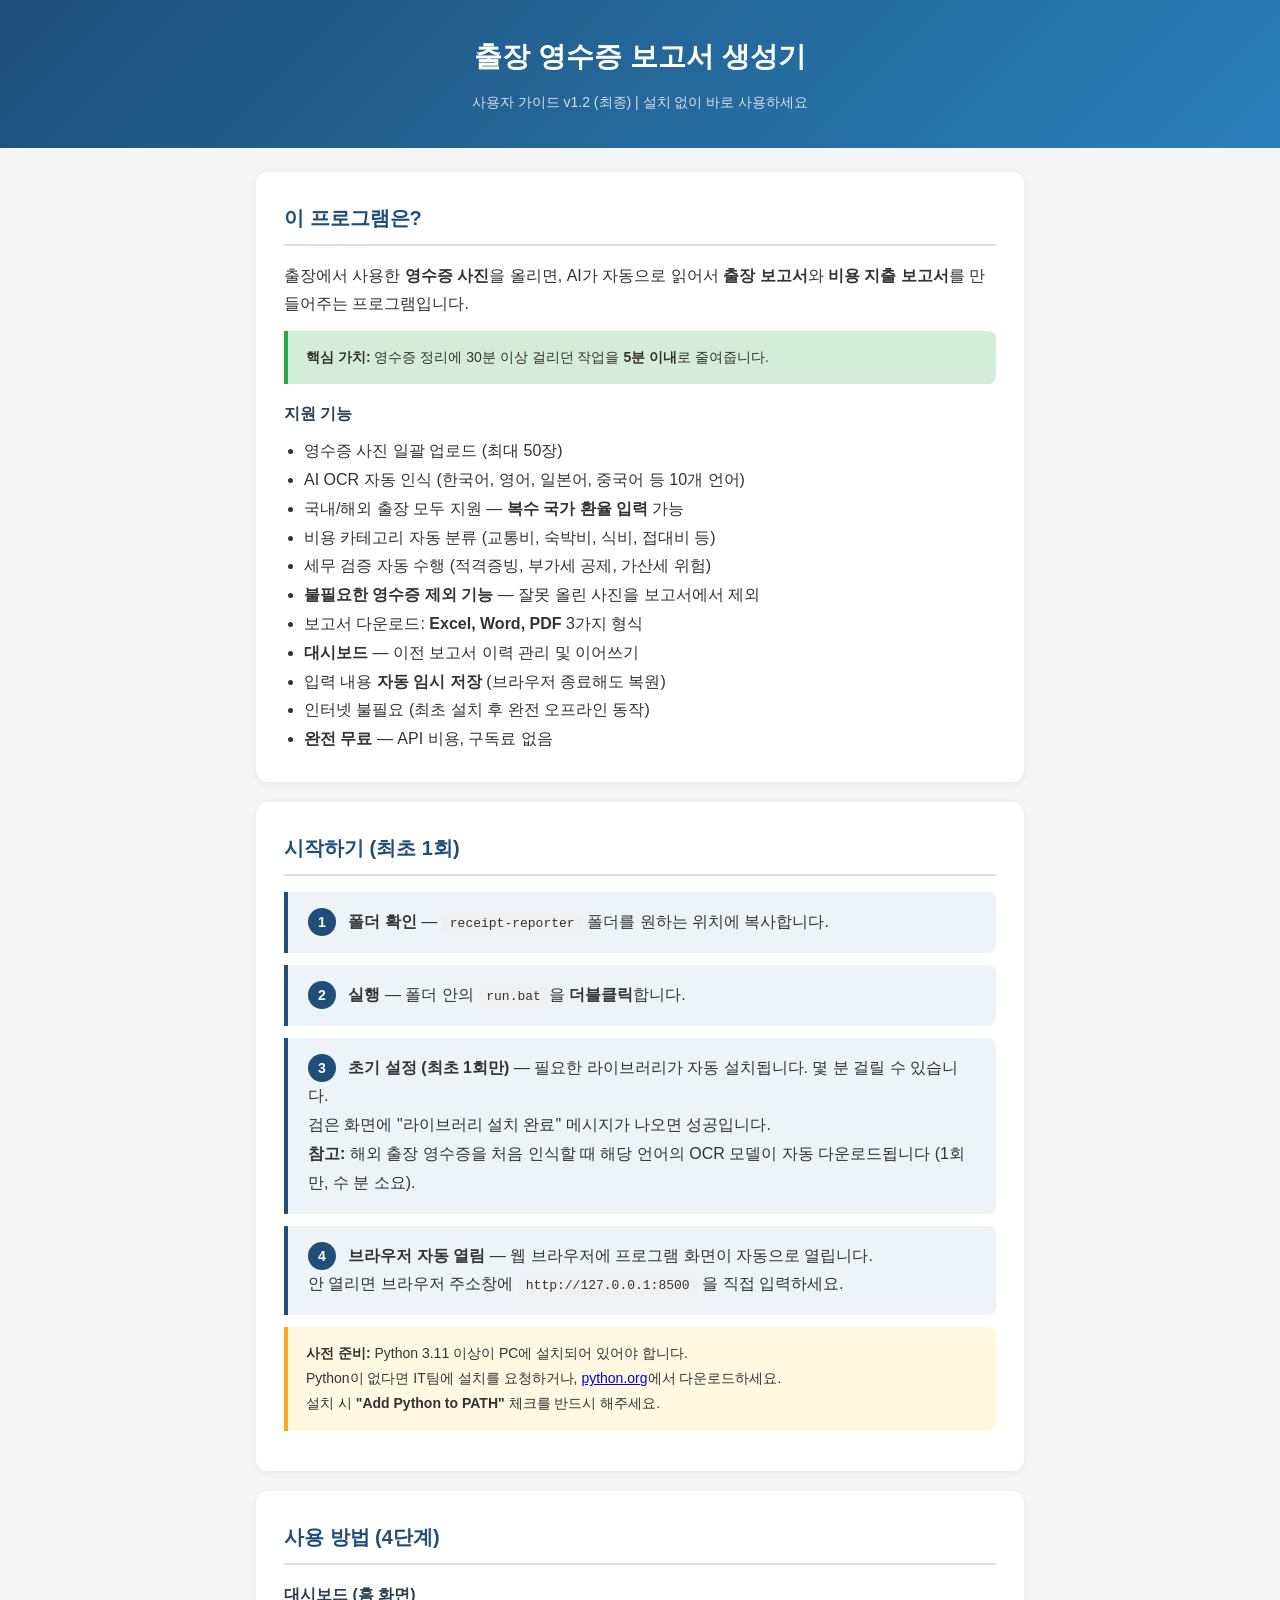
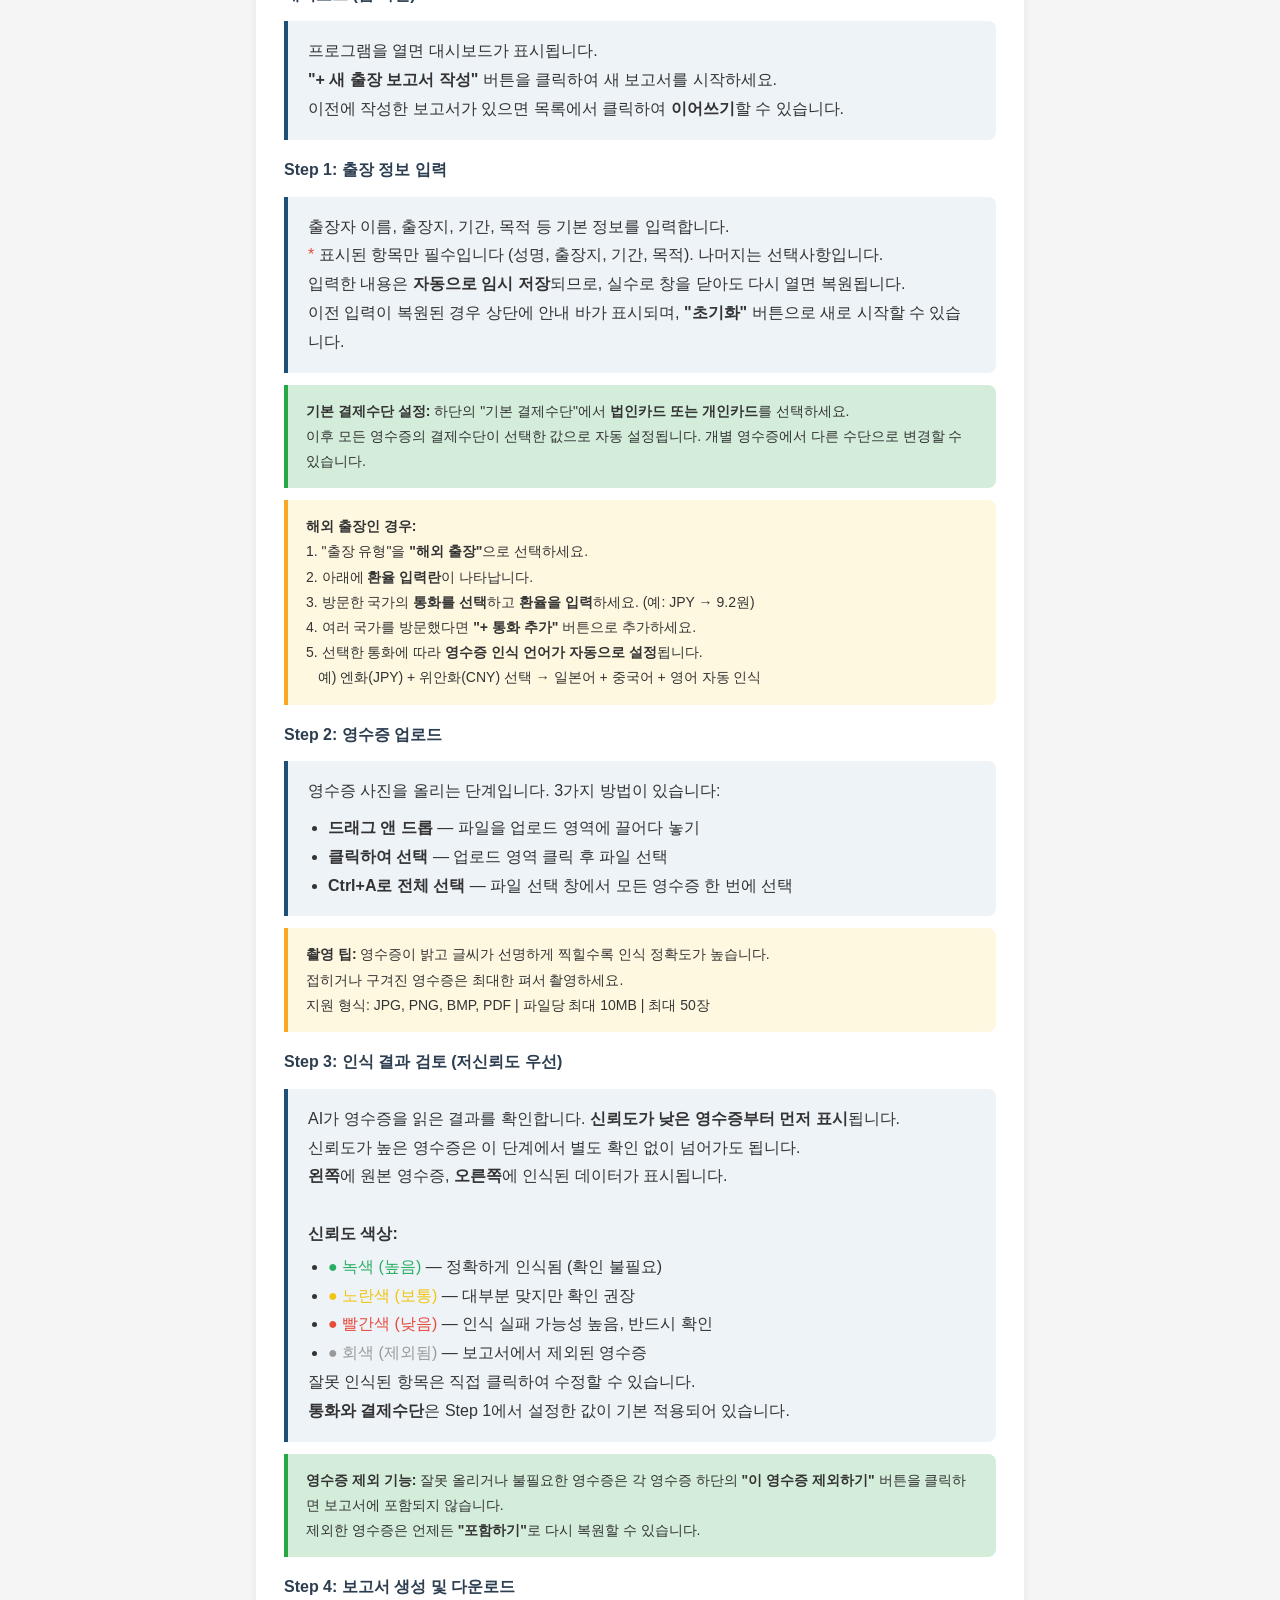
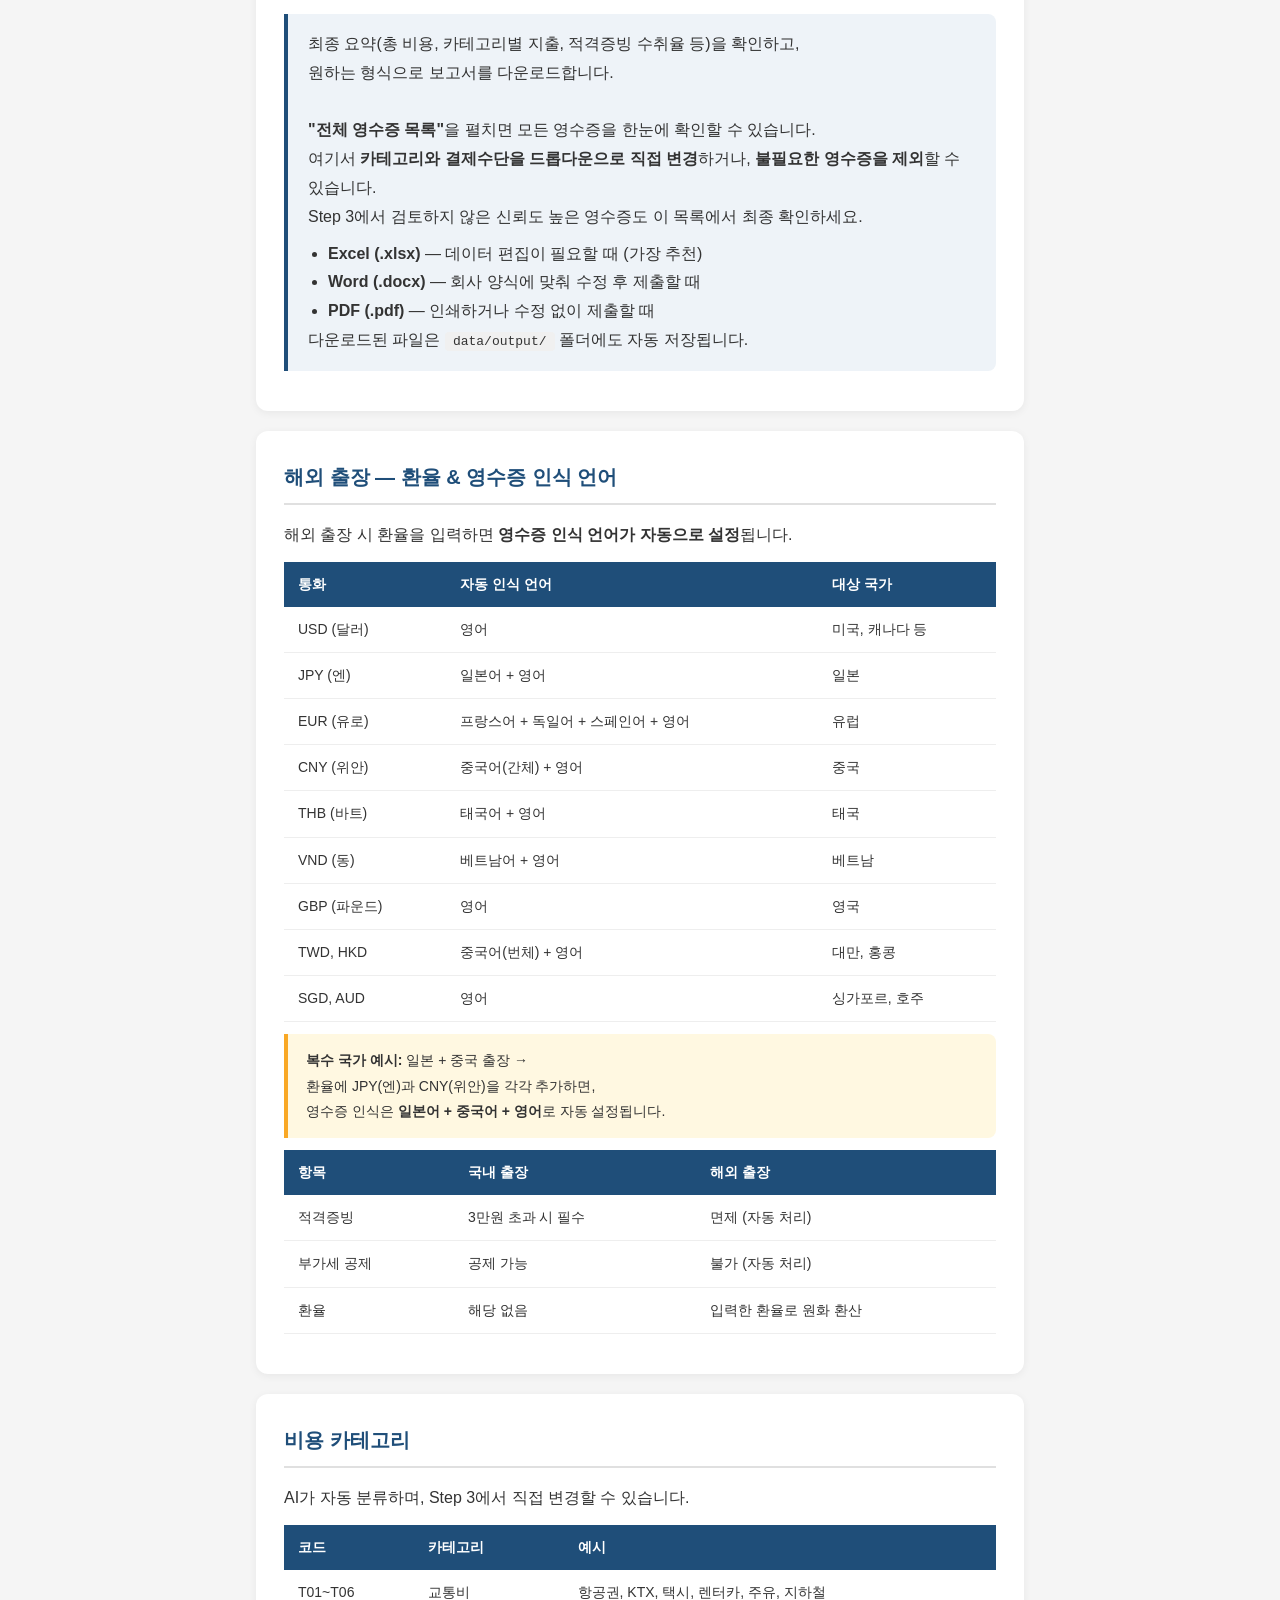
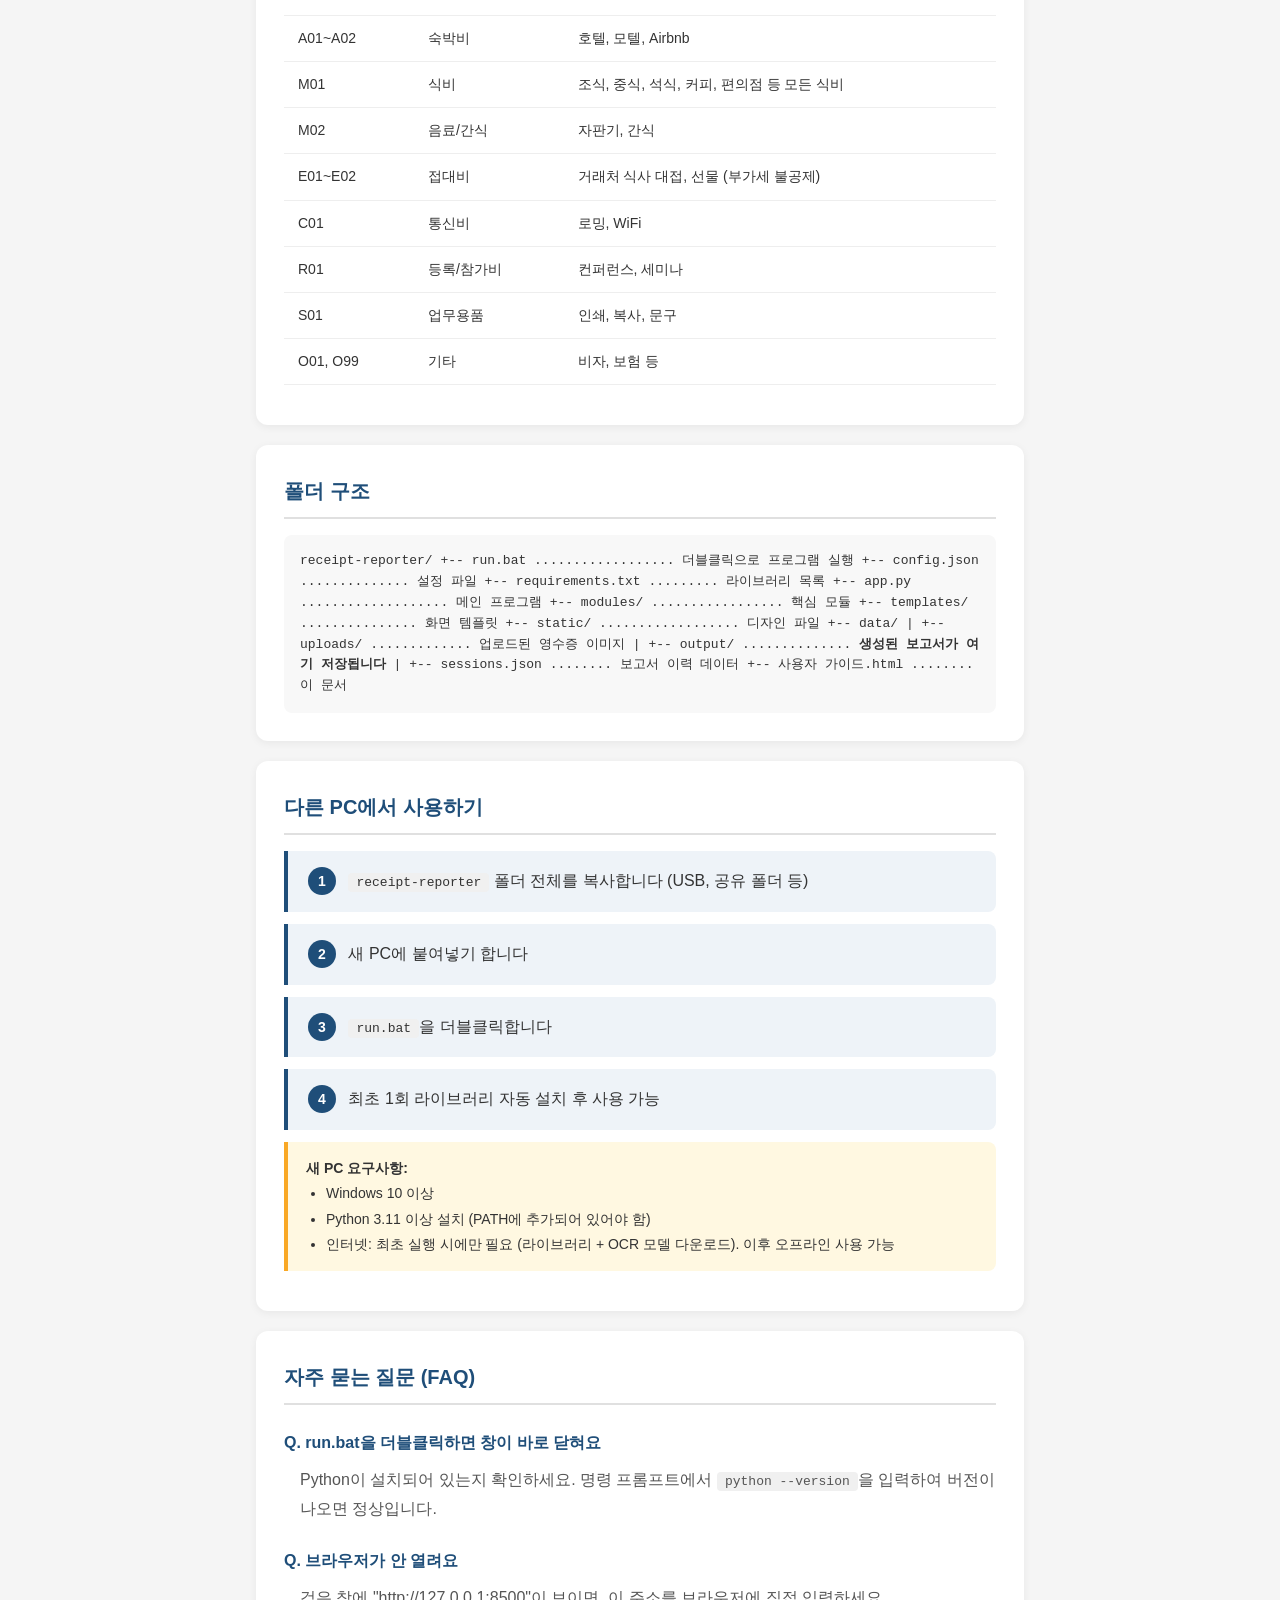
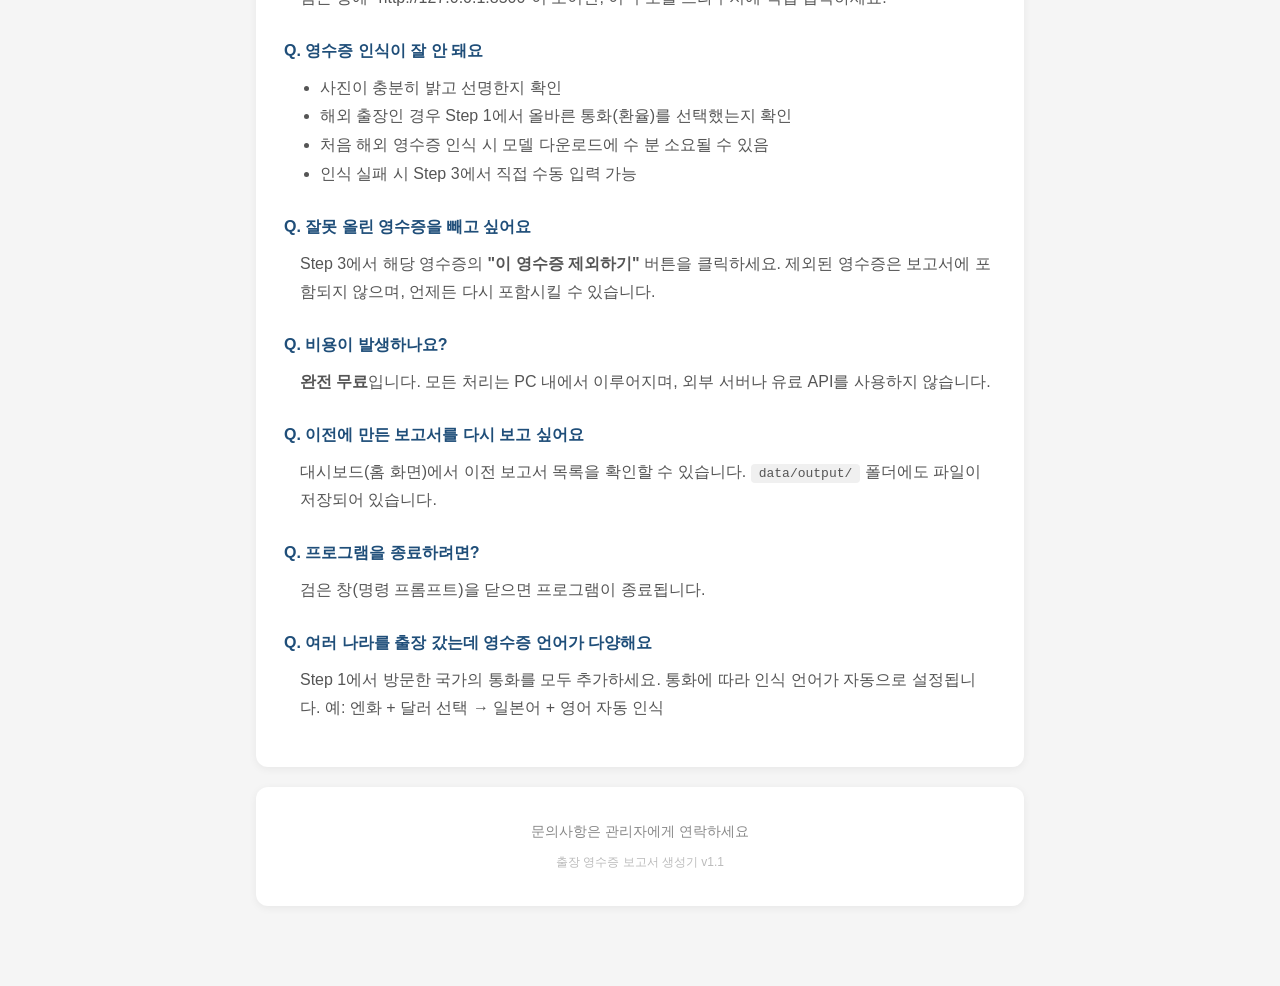
<file: receipt-reporter/사용자 가이드.html>
<!DOCTYPE html>
<html lang="ko">
<head>
<meta charset="UTF-8">
<meta name="viewport" content="width=device-width, initial-scale=1.0">
<title>출장 영수증 보고서 생성기 — 사용자 가이드</title>
<style>
* { margin:0; padding:0; box-sizing:border-box; }
body { font-family:'Segoe UI','맑은 고딕',sans-serif; background:#f5f5f5; color:#333; line-height:1.8; }
.header { background:linear-gradient(135deg,#1F4E79,#2980b9); color:#fff; padding:32px; text-align:center; }
.header h1 { font-size:28px; font-weight:700; }
.header p { font-size:14px; opacity:.8; margin-top:8px; }
.container { max-width:800px; margin:0 auto; padding:24px 16px 60px; }
.card { background:#fff; border-radius:12px; box-shadow:0 2px 8px rgba(0,0,0,.06); padding:28px; margin-bottom:20px; }
h2 { font-size:20px; color:#1F4E79; margin-bottom:16px; padding-bottom:8px; border-bottom:2px solid #e0e0e0; }
h3 { font-size:16px; color:#2c3e50; margin:16px 0 8px; }
.step-box { background:#eef3f8; border-left:4px solid #1F4E79; padding:16px 20px; border-radius:0 8px 8px 0; margin:12px 0; }
.step-box .num { display:inline-block; background:#1F4E79; color:#fff; width:28px; height:28px; border-radius:50%; text-align:center; line-height:28px; font-weight:700; font-size:14px; margin-right:8px; }
.warning { background:#fff8e1; border-left:4px solid #f9a825; padding:14px 18px; border-radius:0 8px 8px 0; font-size:14px; margin:12px 0; }
.success { background:#d4edda; border-left:4px solid #28a745; padding:14px 18px; border-radius:0 8px 8px 0; font-size:14px; margin:12px 0; }
code { background:#f0f0f0; padding:2px 8px; border-radius:4px; font-family:'Consolas',monospace; font-size:13px; }
table { width:100%; border-collapse:collapse; margin:12px 0; font-size:14px; }
th { background:#1F4E79; color:#fff; padding:10px 14px; text-align:left; }
td { padding:10px 14px; border-bottom:1px solid #eee; }
tr:hover { background:#f9f9f9; }
.faq-q { font-weight:700; color:#1F4E79; padding:8px 0; }
.faq-a { padding:0 0 16px 16px; color:#555; }
.folder-tree { font-family:'Consolas',monospace; font-size:13px; background:#f8f8f8; padding:16px; border-radius:8px; line-height:1.6; }
</style>
</head>
<body>

<div class="header">
  <h1>출장 영수증 보고서 생성기</h1>
  <p>사용자 가이드 v1.2 (최종) | 설치 없이 바로 사용하세요</p>
</div>

<div class="container">

<div class="card">
  <h2>이 프로그램은?</h2>
  <p>출장에서 사용한 <strong>영수증 사진</strong>을 올리면, AI가 자동으로 읽어서 <strong>출장 보고서</strong>와 <strong>비용 지출 보고서</strong>를 만들어주는 프로그램입니다.</p>
  <div class="success">
    <strong>핵심 가치:</strong> 영수증 정리에 30분 이상 걸리던 작업을 <strong>5분 이내</strong>로 줄여줍니다.
  </div>
  <h3>지원 기능</h3>
  <ul style="padding-left:20px;">
    <li>영수증 사진 일괄 업로드 (최대 50장)</li>
    <li>AI OCR 자동 인식 (한국어, 영어, 일본어, 중국어 등 10개 언어)</li>
    <li>국내/해외 출장 모두 지원 — <strong>복수 국가 환율 입력</strong> 가능</li>
    <li>비용 카테고리 자동 분류 (교통비, 숙박비, 식비, 접대비 등)</li>
    <li>세무 검증 자동 수행 (적격증빙, 부가세 공제, 가산세 위험)</li>
    <li><strong>불필요한 영수증 제외 기능</strong> — 잘못 올린 사진을 보고서에서 제외</li>
    <li>보고서 다운로드: <strong>Excel, Word, PDF</strong> 3가지 형식</li>
    <li><strong>대시보드</strong> — 이전 보고서 이력 관리 및 이어쓰기</li>
    <li>입력 내용 <strong>자동 임시 저장</strong> (브라우저 종료해도 복원)</li>
    <li>인터넷 불필요 (최초 설치 후 완전 오프라인 동작)</li>
    <li><strong>완전 무료</strong> — API 비용, 구독료 없음</li>
  </ul>
</div>

<div class="card">
  <h2>시작하기 (최초 1회)</h2>
  <div class="step-box">
    <span class="num">1</span>
    <strong>폴더 확인</strong> — <code>receipt-reporter</code> 폴더를 원하는 위치에 복사합니다.
  </div>
  <div class="step-box">
    <span class="num">2</span>
    <strong>실행</strong> — 폴더 안의 <code>run.bat</code>을 <strong>더블클릭</strong>합니다.
  </div>
  <div class="step-box">
    <span class="num">3</span>
    <strong>초기 설정 (최초 1회만)</strong> — 필요한 라이브러리가 자동 설치됩니다. 몇 분 걸릴 수 있습니다.
    <br>검은 화면에 "라이브러리 설치 완료" 메시지가 나오면 성공입니다.
    <br><strong>참고:</strong> 해외 출장 영수증을 처음 인식할 때 해당 언어의 OCR 모델이 자동 다운로드됩니다 (1회만, 수 분 소요).
  </div>
  <div class="step-box">
    <span class="num">4</span>
    <strong>브라우저 자동 열림</strong> — 웹 브라우저에 프로그램 화면이 자동으로 열립니다.
    <br>안 열리면 브라우저 주소창에 <code>http://127.0.0.1:8500</code> 을 직접 입력하세요.
  </div>
  <div class="warning">
    <strong>사전 준비:</strong> Python 3.11 이상이 PC에 설치되어 있어야 합니다.
    <br>Python이 없다면 IT팀에 설치를 요청하거나, <a href="https://www.python.org/downloads/" target="_blank">python.org</a>에서 다운로드하세요.
    <br>설치 시 <strong>"Add Python to PATH"</strong> 체크를 반드시 해주세요.
  </div>
</div>

<div class="card">
  <h2>사용 방법 (4단계)</h2>

  <h3>대시보드 (홈 화면)</h3>
  <div class="step-box">
    프로그램을 열면 대시보드가 표시됩니다.<br>
    <strong>"+ 새 출장 보고서 작성"</strong> 버튼을 클릭하여 새 보고서를 시작하세요.<br>
    이전에 작성한 보고서가 있으면 목록에서 클릭하여 <strong>이어쓰기</strong>할 수 있습니다.
  </div>

  <h3>Step 1: 출장 정보 입력</h3>
  <div class="step-box">
    출장자 이름, 출장지, 기간, 목적 등 기본 정보를 입력합니다.<br>
    <span style="color:#e74c3c;">*</span> 표시된 항목만 필수입니다 (성명, 출장지, 기간, 목적). 나머지는 선택사항입니다.<br>
    입력한 내용은 <strong>자동으로 임시 저장</strong>되므로, 실수로 창을 닫아도 다시 열면 복원됩니다.<br>
    이전 입력이 복원된 경우 상단에 안내 바가 표시되며, <strong>"초기화"</strong> 버튼으로 새로 시작할 수 있습니다.
  </div>
  <div class="success">
    <strong>기본 결제수단 설정:</strong> 하단의 "기본 결제수단"에서 <strong>법인카드 또는 개인카드</strong>를 선택하세요.
    <br>이후 모든 영수증의 결제수단이 선택한 값으로 자동 설정됩니다. 개별 영수증에서 다른 수단으로 변경할 수 있습니다.
  </div>
  <div class="warning">
    <strong>해외 출장인 경우:</strong><br>
    1. "출장 유형"을 <strong>"해외 출장"</strong>으로 선택하세요.<br>
    2. 아래에 <strong>환율 입력란</strong>이 나타납니다.<br>
    3. 방문한 국가의 <strong>통화를 선택</strong>하고 <strong>환율을 입력</strong>하세요. (예: JPY → 9.2원)<br>
    4. 여러 국가를 방문했다면 <strong>"+ 통화 추가"</strong> 버튼으로 추가하세요.<br>
    5. 선택한 통화에 따라 <strong>영수증 인식 언어가 자동으로 설정</strong>됩니다.<br>
    &nbsp;&nbsp;&nbsp;예) 엔화(JPY) + 위안화(CNY) 선택 → 일본어 + 중국어 + 영어 자동 인식
  </div>

  <h3>Step 2: 영수증 업로드</h3>
  <div class="step-box">
    영수증 사진을 올리는 단계입니다. 3가지 방법이 있습니다:
    <ul style="padding-left:20px; margin-top:8px;">
      <li><strong>드래그 앤 드롭</strong> — 파일을 업로드 영역에 끌어다 놓기</li>
      <li><strong>클릭하여 선택</strong> — 업로드 영역 클릭 후 파일 선택</li>
      <li><strong>Ctrl+A로 전체 선택</strong> — 파일 선택 창에서 모든 영수증 한 번에 선택</li>
    </ul>
  </div>
  <div class="warning">
    <strong>촬영 팁:</strong> 영수증이 밝고 글씨가 선명하게 찍힐수록 인식 정확도가 높습니다.
    <br>접히거나 구겨진 영수증은 최대한 펴서 촬영하세요.
    <br>지원 형식: JPG, PNG, BMP, PDF | 파일당 최대 10MB | 최대 50장
  </div>

  <h3>Step 3: 인식 결과 검토 (저신뢰도 우선)</h3>
  <div class="step-box">
    AI가 영수증을 읽은 결과를 확인합니다. <strong>신뢰도가 낮은 영수증부터 먼저 표시</strong>됩니다.<br>
    신뢰도가 높은 영수증은 이 단계에서 별도 확인 없이 넘어가도 됩니다.<br>
    <strong>왼쪽</strong>에 원본 영수증, <strong>오른쪽</strong>에 인식된 데이터가 표시됩니다.<br><br>
    <strong>신뢰도 색상:</strong>
    <ul style="padding-left:20px; margin-top:4px;">
      <li><span style="color:#27ae60;">● 녹색 (높음)</span> — 정확하게 인식됨 (확인 불필요)</li>
      <li><span style="color:#f1c40f;">● 노란색 (보통)</span> — 대부분 맞지만 확인 권장</li>
      <li><span style="color:#e74c3c;">● 빨간색 (낮음)</span> — 인식 실패 가능성 높음, 반드시 확인</li>
      <li><span style="color:#999;">● 회색 (제외됨)</span> — 보고서에서 제외된 영수증</li>
    </ul>
    잘못 인식된 항목은 직접 클릭하여 수정할 수 있습니다.<br>
    <strong>통화와 결제수단</strong>은 Step 1에서 설정한 값이 기본 적용되어 있습니다.
  </div>
  <div class="success">
    <strong>영수증 제외 기능:</strong> 잘못 올리거나 불필요한 영수증은 각 영수증 하단의
    <strong>"이 영수증 제외하기"</strong> 버튼을 클릭하면 보고서에 포함되지 않습니다.
    <br>제외한 영수증은 언제든 <strong>"포함하기"</strong>로 다시 복원할 수 있습니다.
  </div>

  <h3>Step 4: 보고서 생성 및 다운로드</h3>
  <div class="step-box">
    최종 요약(총 비용, 카테고리별 지출, 적격증빙 수취율 등)을 확인하고,<br>
    원하는 형식으로 보고서를 다운로드합니다.<br><br>
    <strong>"전체 영수증 목록"</strong>을 펼치면 모든 영수증을 한눈에 확인할 수 있습니다.<br>
    여기서 <strong>카테고리와 결제수단을 드롭다운으로 직접 변경</strong>하거나, <strong>불필요한 영수증을 제외</strong>할 수 있습니다.<br>
    Step 3에서 검토하지 않은 신뢰도 높은 영수증도 이 목록에서 최종 확인하세요.
    <ul style="padding-left:20px; margin-top:8px;">
      <li><strong>Excel (.xlsx)</strong> — 데이터 편집이 필요할 때 (가장 추천)</li>
      <li><strong>Word (.docx)</strong> — 회사 양식에 맞춰 수정 후 제출할 때</li>
      <li><strong>PDF (.pdf)</strong> — 인쇄하거나 수정 없이 제출할 때</li>
    </ul>
    다운로드된 파일은 <code>data/output/</code> 폴더에도 자동 저장됩니다.
  </div>
</div>

<div class="card">
  <h2>해외 출장 — 환율 & 영수증 인식 언어</h2>
  <p>해외 출장 시 환율을 입력하면 <strong>영수증 인식 언어가 자동으로 설정</strong>됩니다.</p>

  <table>
    <tr><th>통화</th><th>자동 인식 언어</th><th>대상 국가</th></tr>
    <tr><td>USD (달러)</td><td>영어</td><td>미국, 캐나다 등</td></tr>
    <tr><td>JPY (엔)</td><td>일본어 + 영어</td><td>일본</td></tr>
    <tr><td>EUR (유로)</td><td>프랑스어 + 독일어 + 스페인어 + 영어</td><td>유럽</td></tr>
    <tr><td>CNY (위안)</td><td>중국어(간체) + 영어</td><td>중국</td></tr>
    <tr><td>THB (바트)</td><td>태국어 + 영어</td><td>태국</td></tr>
    <tr><td>VND (동)</td><td>베트남어 + 영어</td><td>베트남</td></tr>
    <tr><td>GBP (파운드)</td><td>영어</td><td>영국</td></tr>
    <tr><td>TWD, HKD</td><td>중국어(번체) + 영어</td><td>대만, 홍콩</td></tr>
    <tr><td>SGD, AUD</td><td>영어</td><td>싱가포르, 호주</td></tr>
  </table>

  <div class="warning">
    <strong>복수 국가 예시:</strong> 일본 + 중국 출장 →<br>
    환율에 JPY(엔)과 CNY(위안)을 각각 추가하면,<br>
    영수증 인식은 <strong>일본어 + 중국어 + 영어</strong>로 자동 설정됩니다.
  </div>

  <table>
    <tr><th>항목</th><th>국내 출장</th><th>해외 출장</th></tr>
    <tr><td>적격증빙</td><td>3만원 초과 시 필수</td><td>면제 (자동 처리)</td></tr>
    <tr><td>부가세 공제</td><td>공제 가능</td><td>불가 (자동 처리)</td></tr>
    <tr><td>환율</td><td>해당 없음</td><td>입력한 환율로 원화 환산</td></tr>
  </table>
</div>

<div class="card">
  <h2>비용 카테고리</h2>
  <p>AI가 자동 분류하며, Step 3에서 직접 변경할 수 있습니다.</p>
  <table>
    <tr><th>코드</th><th>카테고리</th><th>예시</th></tr>
    <tr><td>T01~T06</td><td>교통비</td><td>항공권, KTX, 택시, 렌터카, 주유, 지하철</td></tr>
    <tr><td>A01~A02</td><td>숙박비</td><td>호텔, 모텔, Airbnb</td></tr>
    <tr><td>M01</td><td>식비</td><td>조식, 중식, 석식, 커피, 편의점 등 모든 식비</td></tr>
    <tr><td>M02</td><td>음료/간식</td><td>자판기, 간식</td></tr>
    <tr><td>E01~E02</td><td>접대비</td><td>거래처 식사 대접, 선물 (부가세 불공제)</td></tr>
    <tr><td>C01</td><td>통신비</td><td>로밍, WiFi</td></tr>
    <tr><td>R01</td><td>등록/참가비</td><td>컨퍼런스, 세미나</td></tr>
    <tr><td>S01</td><td>업무용품</td><td>인쇄, 복사, 문구</td></tr>
    <tr><td>O01, O99</td><td>기타</td><td>비자, 보험 등</td></tr>
  </table>
</div>

<div class="card">
  <h2>폴더 구조</h2>
  <div class="folder-tree">
receipt-reporter/
+-- run.bat .................. 더블클릭으로 프로그램 실행
+-- config.json .............. 설정 파일
+-- requirements.txt ......... 라이브러리 목록
+-- app.py ................... 메인 프로그램
+-- modules/ ................. 핵심 모듈
+-- templates/ ............... 화면 템플릿
+-- static/ .................. 디자인 파일
+-- data/
|   +-- uploads/ ............. 업로드된 영수증 이미지
|   +-- output/ .............. <strong>생성된 보고서가 여기 저장됩니다</strong>
|   +-- sessions.json ........ 보고서 이력 데이터
+-- 사용자 가이드.html ........ 이 문서
  </div>
</div>

<div class="card">
  <h2>다른 PC에서 사용하기</h2>
  <div class="step-box">
    <span class="num">1</span> <code>receipt-reporter</code> 폴더 전체를 복사합니다 (USB, 공유 폴더 등)
  </div>
  <div class="step-box">
    <span class="num">2</span> 새 PC에 붙여넣기 합니다
  </div>
  <div class="step-box">
    <span class="num">3</span> <code>run.bat</code>을 더블클릭합니다
  </div>
  <div class="step-box">
    <span class="num">4</span> 최초 1회 라이브러리 자동 설치 후 사용 가능
  </div>
  <div class="warning">
    <strong>새 PC 요구사항:</strong>
    <ul style="padding-left:20px;">
      <li>Windows 10 이상</li>
      <li>Python 3.11 이상 설치 (PATH에 추가되어 있어야 함)</li>
      <li>인터넷: 최초 실행 시에만 필요 (라이브러리 + OCR 모델 다운로드). 이후 오프라인 사용 가능</li>
    </ul>
  </div>
</div>

<div class="card">
  <h2>자주 묻는 질문 (FAQ)</h2>

  <div class="faq-q">Q. run.bat을 더블클릭하면 창이 바로 닫혀요</div>
  <div class="faq-a">Python이 설치되어 있는지 확인하세요. 명령 프롬프트에서 <code>python --version</code>을 입력하여 버전이 나오면 정상입니다.</div>

  <div class="faq-q">Q. 브라우저가 안 열려요</div>
  <div class="faq-a">검은 창에 "http://127.0.0.1:8500"이 보이면, 이 주소를 브라우저에 직접 입력하세요.</div>

  <div class="faq-q">Q. 영수증 인식이 잘 안 돼요</div>
  <div class="faq-a">
    <ul style="padding-left:20px;">
      <li>사진이 충분히 밝고 선명한지 확인</li>
      <li>해외 출장인 경우 Step 1에서 올바른 통화(환율)를 선택했는지 확인</li>
      <li>처음 해외 영수증 인식 시 모델 다운로드에 수 분 소요될 수 있음</li>
      <li>인식 실패 시 Step 3에서 직접 수동 입력 가능</li>
    </ul>
  </div>

  <div class="faq-q">Q. 잘못 올린 영수증을 빼고 싶어요</div>
  <div class="faq-a">Step 3에서 해당 영수증의 <strong>"이 영수증 제외하기"</strong> 버튼을 클릭하세요. 제외된 영수증은 보고서에 포함되지 않으며, 언제든 다시 포함시킬 수 있습니다.</div>

  <div class="faq-q">Q. 비용이 발생하나요?</div>
  <div class="faq-a"><strong>완전 무료</strong>입니다. 모든 처리는 PC 내에서 이루어지며, 외부 서버나 유료 API를 사용하지 않습니다.</div>

  <div class="faq-q">Q. 이전에 만든 보고서를 다시 보고 싶어요</div>
  <div class="faq-a">대시보드(홈 화면)에서 이전 보고서 목록을 확인할 수 있습니다. <code>data/output/</code> 폴더에도 파일이 저장되어 있습니다.</div>

  <div class="faq-q">Q. 프로그램을 종료하려면?</div>
  <div class="faq-a">검은 창(명령 프롬프트)을 닫으면 프로그램이 종료됩니다.</div>

  <div class="faq-q">Q. 여러 나라를 출장 갔는데 영수증 언어가 다양해요</div>
  <div class="faq-a">Step 1에서 방문한 국가의 통화를 모두 추가하세요. 통화에 따라 인식 언어가 자동으로 설정됩니다. 예: 엔화 + 달러 선택 → 일본어 + 영어 자동 인식</div>
</div>

<div class="card" style="text-align:center; padding:32px;">
  <p style="color:#888; font-size:14px;">문의사항은 관리자에게 연락하세요</p>
  <p style="color:#bbb; font-size:12px; margin-top:8px;">출장 영수증 보고서 생성기 v1.1</p>
</div>

</div>
</body>
</html>
</file>
